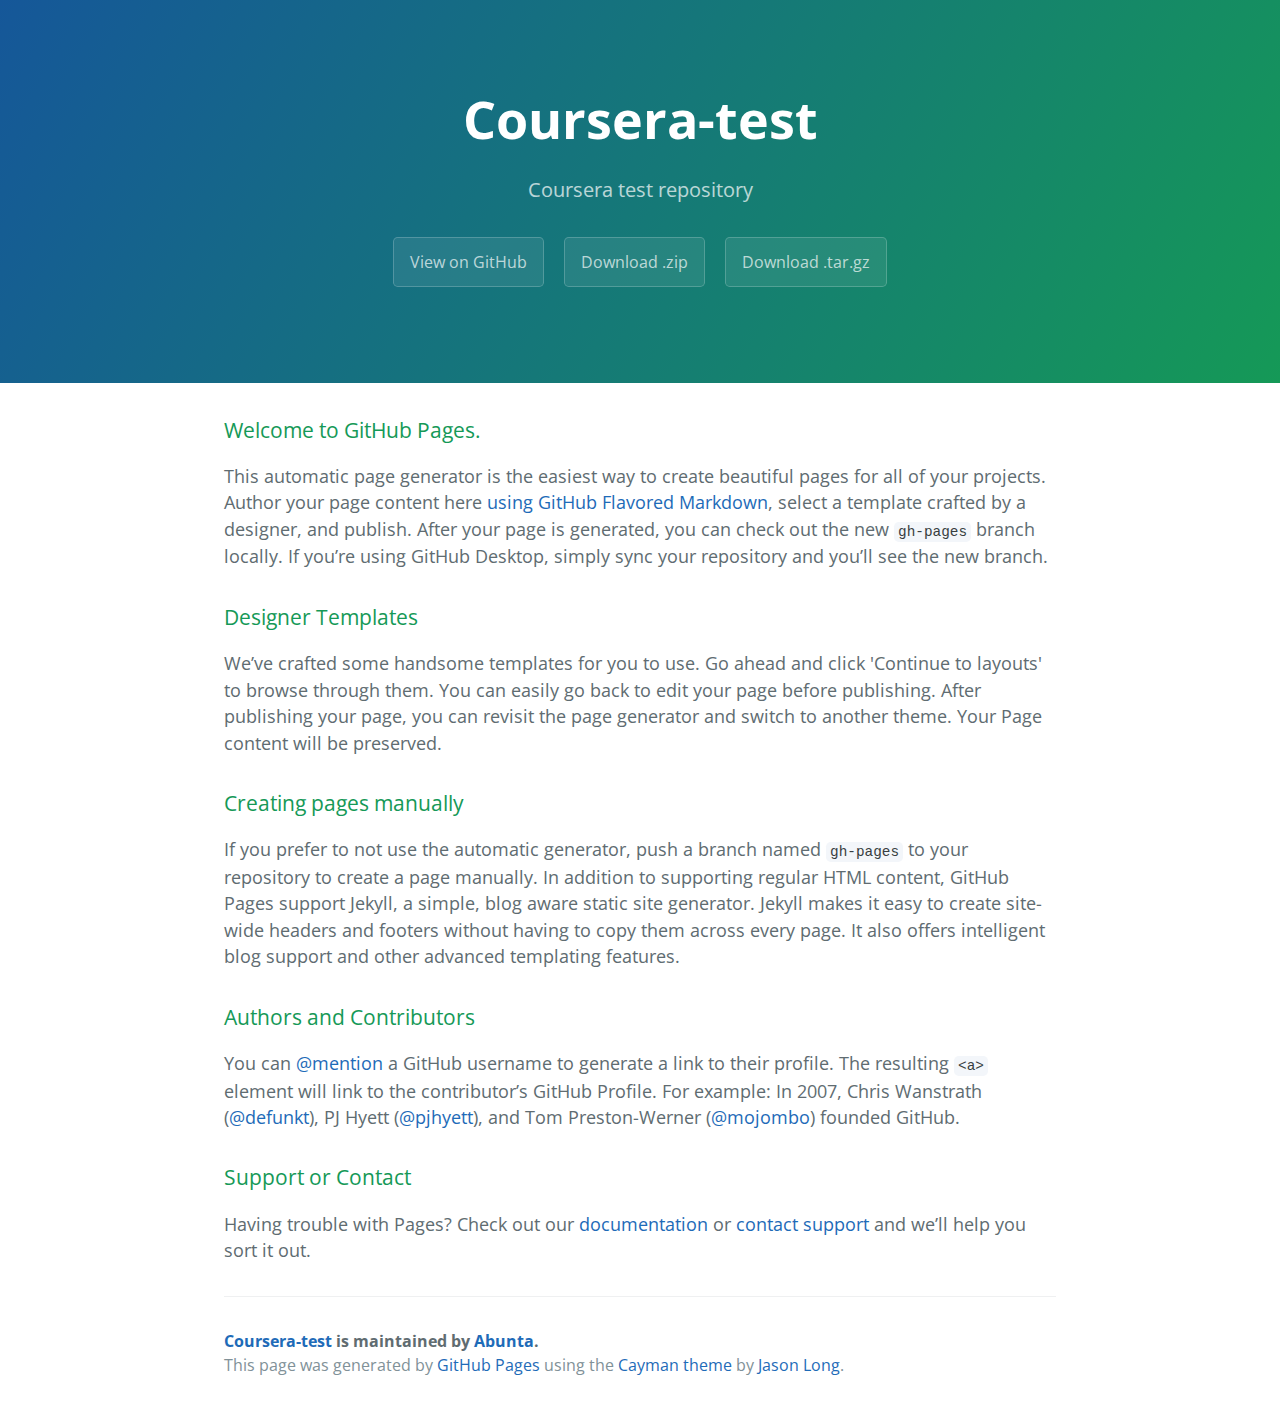
<file: index.html>
<!DOCTYPE html>
<html lang="en-us">
  <head>
    <meta charset="UTF-8">
    <title>Coursera-test by Abunta</title>
    <meta name="viewport" content="width=device-width, initial-scale=1">
    <link rel="stylesheet" type="text/css" href="stylesheets/normalize.css" media="screen">
    <link href='https://fonts.googleapis.com/css?family=Open+Sans:400,700' rel='stylesheet' type='text/css'>
    <link rel="stylesheet" type="text/css" href="stylesheets/stylesheet.css" media="screen">
    <link rel="stylesheet" type="text/css" href="stylesheets/github-light.css" media="screen">
  </head>
  <body>
    <section class="page-header">
      <h1 class="project-name">Coursera-test</h1>
      <h2 class="project-tagline">Coursera test repository </h2>
      <a href="https://github.com/Abunta/coursera-test" class="btn">View on GitHub</a>
      <a href="https://github.com/Abunta/coursera-test/zipball/master" class="btn">Download .zip</a>
      <a href="https://github.com/Abunta/coursera-test/tarball/master" class="btn">Download .tar.gz</a>
    </section>

    <section class="main-content">
      <h3>
<a id="welcome-to-github-pages" class="anchor" href="#welcome-to-github-pages" aria-hidden="true"><span aria-hidden="true" class="octicon octicon-link"></span></a>Welcome to GitHub Pages.</h3>

<p>This automatic page generator is the easiest way to create beautiful pages for all of your projects. Author your page content here <a href="https://guides.github.com/features/mastering-markdown/">using GitHub Flavored Markdown</a>, select a template crafted by a designer, and publish. After your page is generated, you can check out the new <code>gh-pages</code> branch locally. If you’re using GitHub Desktop, simply sync your repository and you’ll see the new branch.</p>

<h3>
<a id="designer-templates" class="anchor" href="#designer-templates" aria-hidden="true"><span aria-hidden="true" class="octicon octicon-link"></span></a>Designer Templates</h3>

<p>We’ve crafted some handsome templates for you to use. Go ahead and click 'Continue to layouts' to browse through them. You can easily go back to edit your page before publishing. After publishing your page, you can revisit the page generator and switch to another theme. Your Page content will be preserved.</p>

<h3>
<a id="creating-pages-manually" class="anchor" href="#creating-pages-manually" aria-hidden="true"><span aria-hidden="true" class="octicon octicon-link"></span></a>Creating pages manually</h3>

<p>If you prefer to not use the automatic generator, push a branch named <code>gh-pages</code> to your repository to create a page manually. In addition to supporting regular HTML content, GitHub Pages support Jekyll, a simple, blog aware static site generator. Jekyll makes it easy to create site-wide headers and footers without having to copy them across every page. It also offers intelligent blog support and other advanced templating features.</p>

<h3>
<a id="authors-and-contributors" class="anchor" href="#authors-and-contributors" aria-hidden="true"><span aria-hidden="true" class="octicon octicon-link"></span></a>Authors and Contributors</h3>

<p>You can <a href="https://help.github.com/articles/basic-writing-and-formatting-syntax/#mentioning-users-and-teams" class="user-mention">@mention</a> a GitHub username to generate a link to their profile. The resulting <code>&lt;a&gt;</code> element will link to the contributor’s GitHub Profile. For example: In 2007, Chris Wanstrath (<a href="https://github.com/defunkt" class="user-mention">@defunkt</a>), PJ Hyett (<a href="https://github.com/pjhyett" class="user-mention">@pjhyett</a>), and Tom Preston-Werner (<a href="https://github.com/mojombo" class="user-mention">@mojombo</a>) founded GitHub.</p>

<h3>
<a id="support-or-contact" class="anchor" href="#support-or-contact" aria-hidden="true"><span aria-hidden="true" class="octicon octicon-link"></span></a>Support or Contact</h3>

<p>Having trouble with Pages? Check out our <a href="https://help.github.com/pages">documentation</a> or <a href="https://github.com/contact">contact support</a> and we’ll help you sort it out.</p>

      <footer class="site-footer">
        <span class="site-footer-owner"><a href="https://github.com/Abunta/coursera-test">Coursera-test</a> is maintained by <a href="https://github.com/Abunta">Abunta</a>.</span>

        <span class="site-footer-credits">This page was generated by <a href="https://pages.github.com">GitHub Pages</a> using the <a href="https://github.com/jasonlong/cayman-theme">Cayman theme</a> by <a href="https://twitter.com/jasonlong">Jason Long</a>.</span>
      </footer>

    </section>

  
  </body>
</html>
</file>
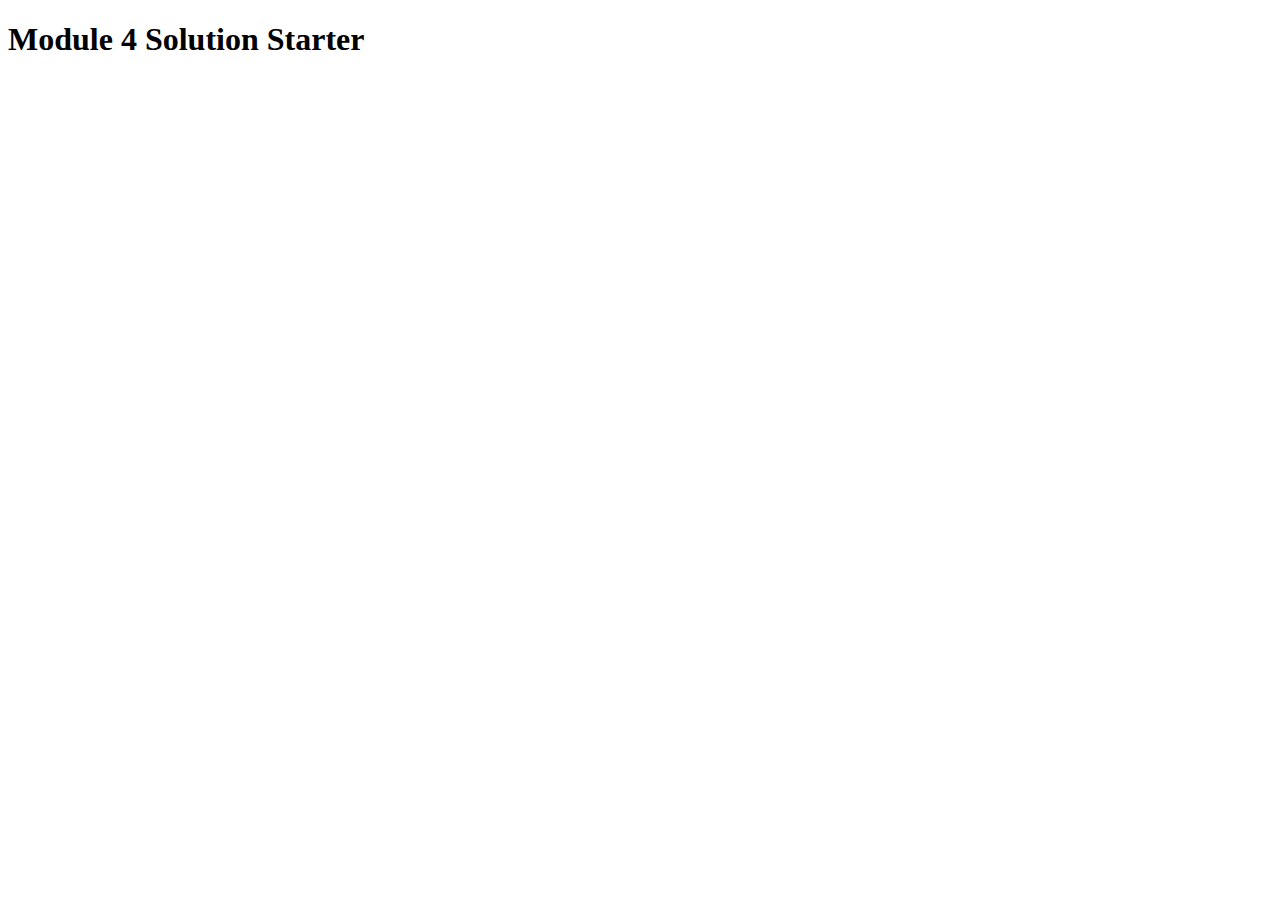
<file: module4-solution/index.html>
<!DOCTYPE html>
<html>
<head>
  <meta charset="utf-8">
  <title>Module 4 Solution Starter</title>
  <script>
    var names = []; // DO NOT REMOVE
  </script>
  <script src="SpeakHello.js"></script>
  <script src="SpeakGoodBye.js"></script>
  <script src="script.js"></script>
</head>
<body>
  <h1>Module 4 Solution Starter</h1>
</body>
</html>
</file>
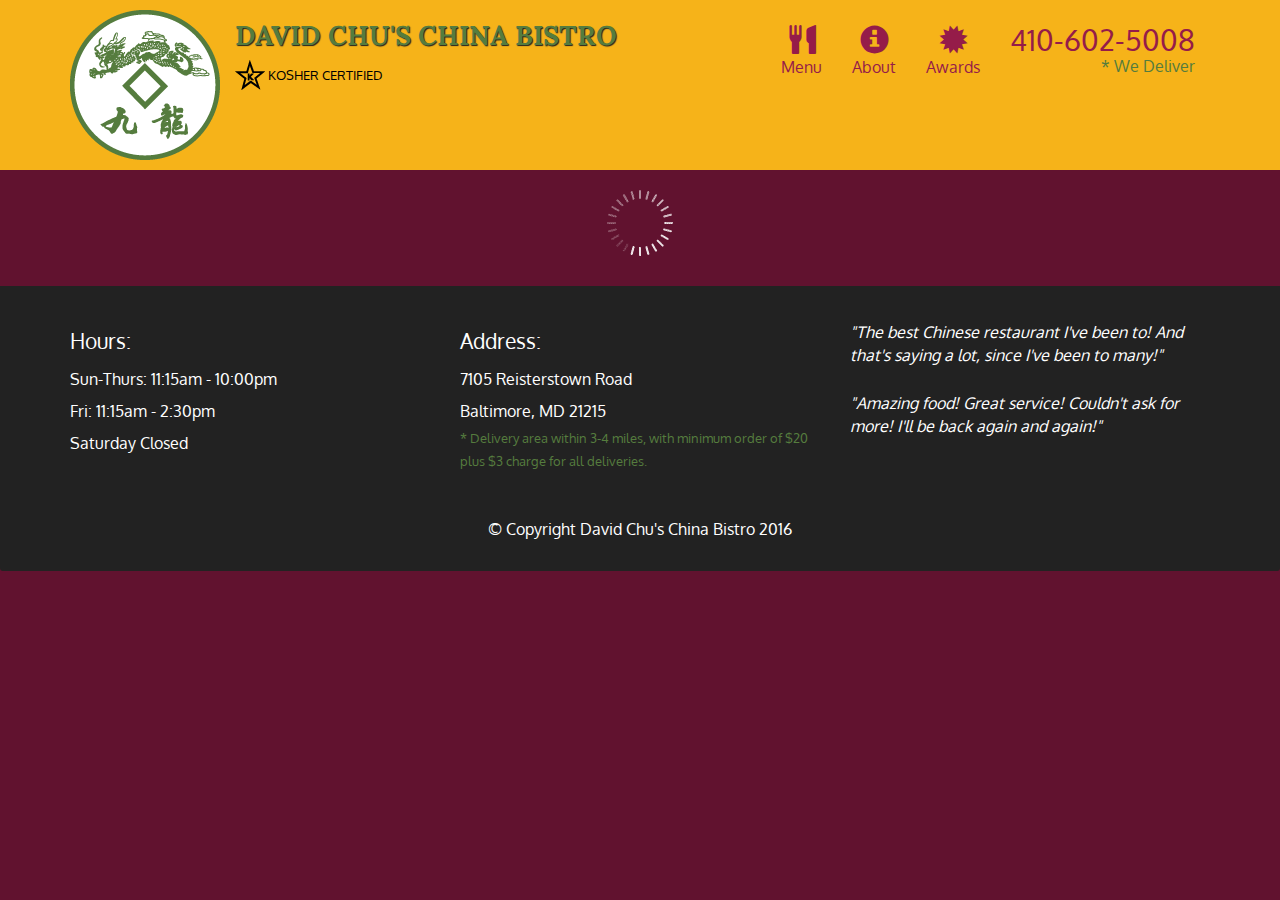
<file: module5-solution/index.html>
<!doctype html>
<html lang="en">
  <head>
    <meta charset="utf-8">
    <meta http-equiv="X-UA-Compatible" content="IE=edge">
    <meta name="viewport" content="width=device-width, initial-scale=1">
    <title>David Chu's China Bistro</title>
    <link rel="stylesheet" href="css/bootstrap.min.css">
    <link rel="stylesheet" href="css/styles.css">
    <link href='https://fonts.googleapis.com/css?family=Oxygen:400,300,700' rel='stylesheet' type='text/css'>
    <link href='https://fonts.googleapis.com/css?family=Lora' rel='stylesheet' type='text/css'>
  </head>
<body>
  <header>
    <nav id="header-nav" class="navbar navbar-default">
      <div class="container">
        <div class="navbar-header">
          <a href="index.html" class="pull-left visible-md visible-lg">
            <div id="logo-img" alt="Logo image"></div>
          </a>

          <div class="navbar-brand">
            <a href="index.html"><h1>David Chu's China Bistro</h1></a>
            <p>
              <img src="images/star-k-logo.png" alt="Kosher certification">
              <span>Kosher Certified</span>
            </p>
          </div>

          <button id="navbarToggle" type="button" class="navbar-toggle collapsed" data-toggle="collapse" data-target="#collapsable-nav" aria-expanded="false">
            <span class="sr-only">Toggle navigation</span>
            <span class="icon-bar"></span>
            <span class="icon-bar"></span>
            <span class="icon-bar"></span>
          </button>
        </div>
        
        <div id="collapsable-nav" class="collapse navbar-collapse">
           <ul id="nav-list" class="nav navbar-nav navbar-right">
            <li id="navHomeButton" class="visible-xs active">
              <a href="index.html">
                <span class="glyphicon glyphicon-home"></span> Home</a>
            </li>
            <li id="navMenuButton">
              <a href="#" onclick="$dc.loadMenuCategories();">
                <span class="glyphicon glyphicon-cutlery"></span><br class="hidden-xs"> Menu</a>
            </li>
            <li>
              <a href="#">
                <span class="glyphicon glyphicon-info-sign"></span><br class="hidden-xs"> About</a>
            </li>
            <li>
              <a href="#">
                <span class="glyphicon glyphicon-certificate"></span><br class="hidden-xs"> Awards</a>
            </li>
            <li id="phone" class="hidden-xs">
              <a href="tel:410-602-5008">
                <span>410-602-5008</span></a><div>* We Deliver</div>
            </li>
          </ul><!-- #nav-list -->
        </div><!-- .collapse .navbar-collapse -->
      </div><!-- .container -->
    </nav><!-- #header-nav -->
  </header>

  <div id="call-btn" class="visible-xs">
    <a class="btn" href="tel:410-602-5008">
    <span class="glyphicon glyphicon-earphone"></span>
    410-602-5008
    </a>
  </div>
  <div id="xs-deliver" class="text-center visible-xs">* We Deliver</div>

  <div id="main-content" class="container"></div>

  <footer class="panel-footer">
    <div class="container">
      <div class="row">
        <section id="hours" class="col-sm-4">
          <span>Hours:</span><br>
          Sun-Thurs: 11:15am - 10:00pm<br>
          Fri: 11:15am - 2:30pm<br>
          Saturday Closed
          <hr class="visible-xs">
        </section>
        <section id="address" class="col-sm-4">
          <span>Address:</span><br>
          7105 Reisterstown Road<br>
          Baltimore, MD 21215
          <p>* Delivery area within 3-4 miles, with minimum order of $20 plus $3 charge for all deliveries.</p>
          <hr class="visible-xs">
        </section>
        <section id="testimonials" class="col-sm-4">
          <p>"The best Chinese restaurant I've been to! And that's saying a lot, since I've been to many!"</p>
          <p>"Amazing food! Great service! Couldn't ask for more! I'll be back again and again!"</p>
        </section>
      </div>
      <div class="text-center">&copy; Copyright David Chu's China Bistro 2016</div>
    </div>
  </footer>

  <!-- jQuery (Bootstrap JS plugins depend on it) -->
  <script src="js/jquery-2.1.4.min.js"></script>
  <script src="js/bootstrap.min.js"></script>
  <script src="js/ajax-utils.js"></script>
  <script src="js/script.js"></script>
</body>
</html>
</file>
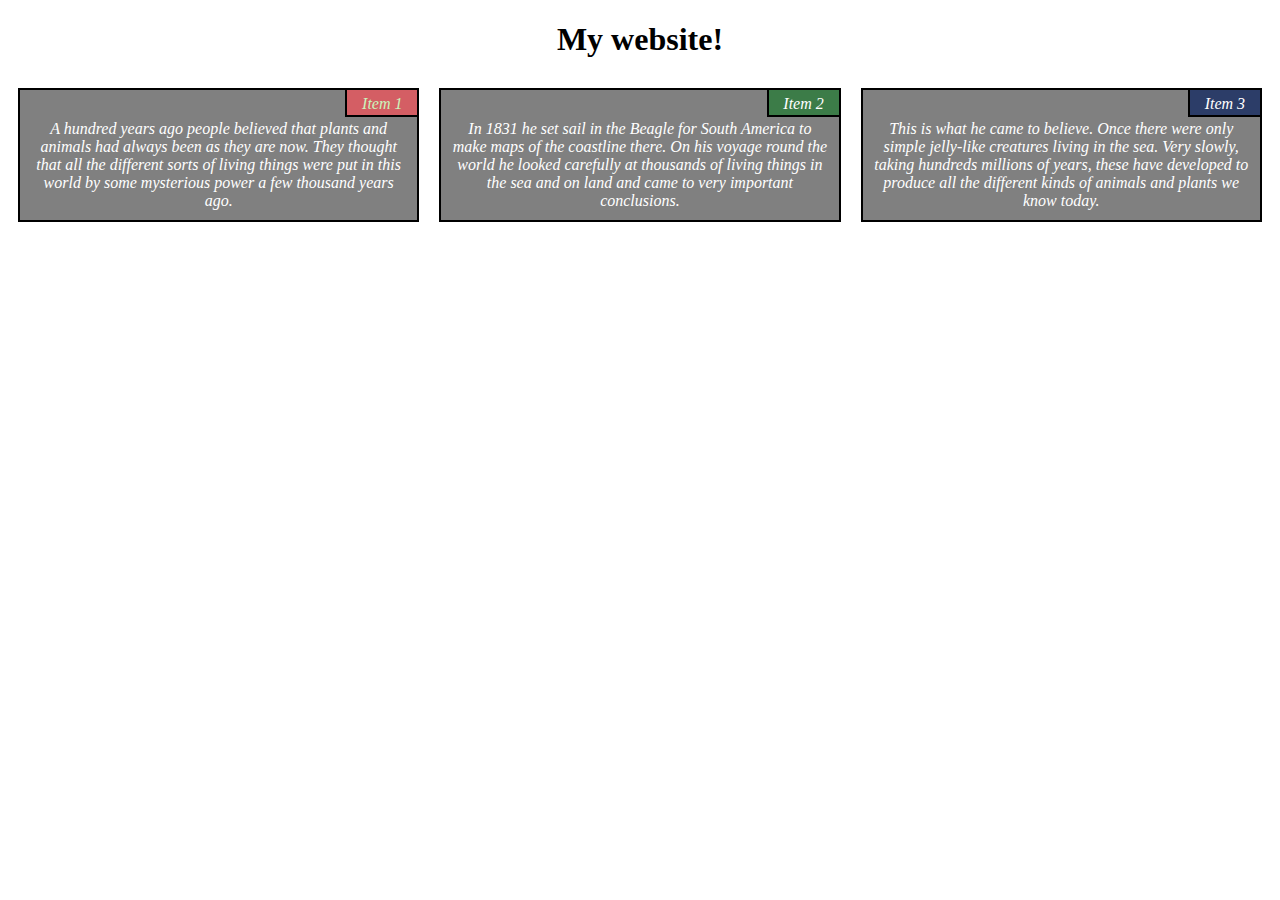
<file: site/index.html>
<!DOCTYPE html>
<html>
	<head>
	<meta charset="utf-8">
	<meta http-equiv="X-UA-Compatible" content="IE=edge">
	<meta name="viewport" content="width=device-width, initial-scale=1">
	<title>My super site</title>
	<link rel="stylesheet" href="css/styles.css">

</head>
<body>
<h1>My website!</h1>

<div class = "row">
	<div class = "col-lg-4 col-md-6 col-sm-12"><p>A hundred years ago people believed that plants and animals had always been as they are now. They thought that all the different sorts of living things were put in this world by some mysterious power a few thousand years ago.</p>
	<p class = "p1">Item 1</p>
	</div>

	<div class = "col-lg-4 col-md-6 col-sm-12"><p>In 1831 he set sail in the Beagle for South America to make maps of the coastline there. On his voyage round the world he looked carefully at thousands of living things in the sea and on land and came to very important conclusions.</p>
	<p class = "p2">Item 2</p>
	</div>

	<div class = "col-lg-4 col-md-12 col-sm-12"><p>This is what he came to believe. Once there were only simple jelly-like creatures living in the sea. Very slowly, taking hundreds millions of years, these have developed to produce all the different kinds of animals and plants we know today.</p>
	<p class = "p3">Item 3</p>
	</div>
</div>
</body>
</html>
</file>
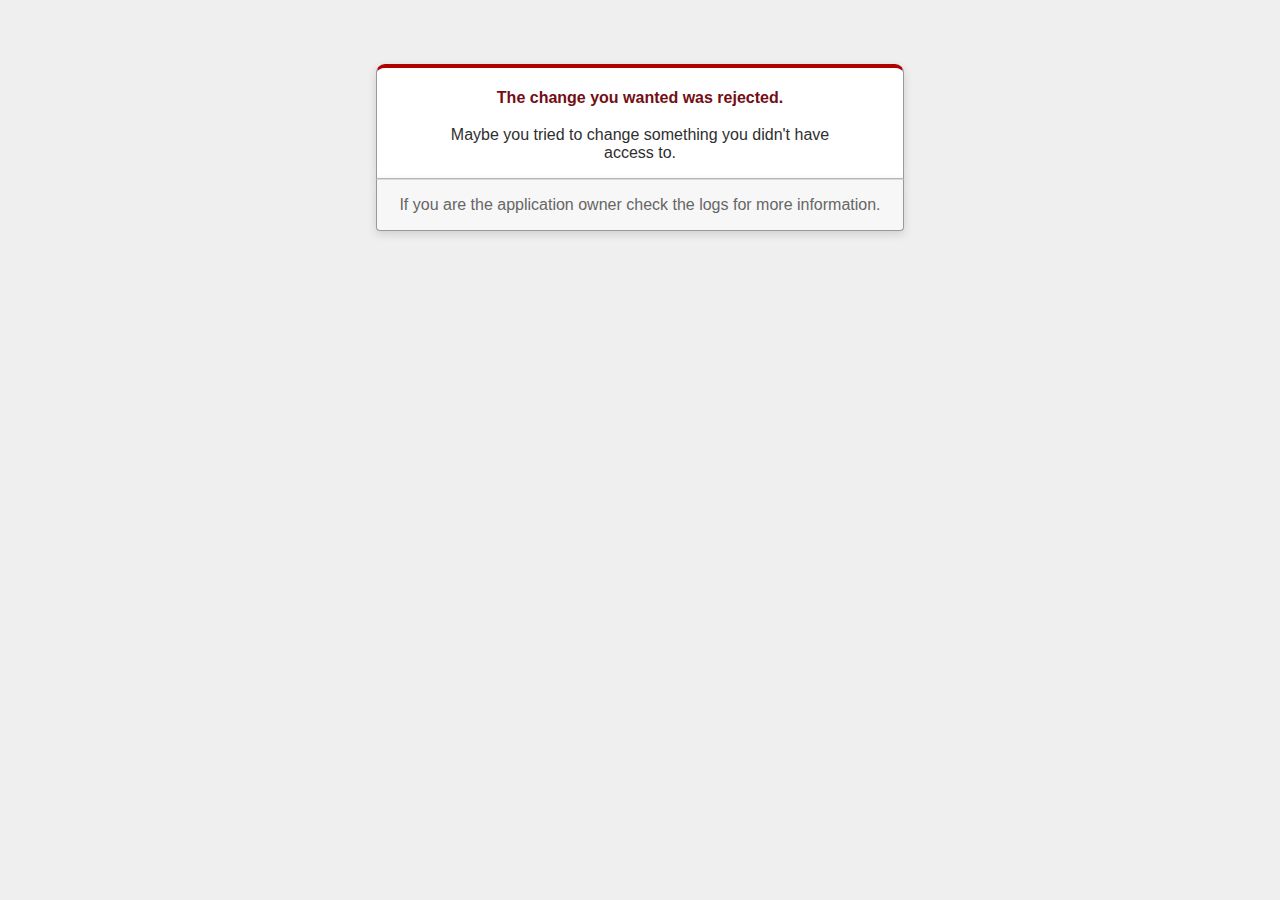
<file: assignment01-Recipe-Hunter/recipefinder/public/422.html>
<!DOCTYPE html>
<html>
<head>
  <title>The change you wanted was rejected (422)</title>
  <meta name="viewport" content="width=device-width,initial-scale=1">
  <style>
  body {
    background-color: #EFEFEF;
    color: #2E2F30;
    text-align: center;
    font-family: arial, sans-serif;
    margin: 0;
  }

  div.dialog {
    width: 95%;
    max-width: 33em;
    margin: 4em auto 0;
  }

  div.dialog > div {
    border: 1px solid #CCC;
    border-right-color: #999;
    border-left-color: #999;
    border-bottom-color: #BBB;
    border-top: #B00100 solid 4px;
    border-top-left-radius: 9px;
    border-top-right-radius: 9px;
    background-color: white;
    padding: 7px 12% 0;
    box-shadow: 0 3px 8px rgba(50, 50, 50, 0.17);
  }

  h1 {
    font-size: 100%;
    color: #730E15;
    line-height: 1.5em;
  }

  div.dialog > p {
    margin: 0 0 1em;
    padding: 1em;
    background-color: #F7F7F7;
    border: 1px solid #CCC;
    border-right-color: #999;
    border-left-color: #999;
    border-bottom-color: #999;
    border-bottom-left-radius: 4px;
    border-bottom-right-radius: 4px;
    border-top-color: #DADADA;
    color: #666;
    box-shadow: 0 3px 8px rgba(50, 50, 50, 0.17);
  }
  </style>
</head>

<body>
  <!-- This file lives in public/422.html -->
  <div class="dialog">
    <div>
      <h1>The change you wanted was rejected.</h1>
      <p>Maybe you tried to change something you didn't have access to.</p>
    </div>
    <p>If you are the application owner check the logs for more information.</p>
  </div>
</body>
</html>
</file>
<file: stylesheets/stylesheet.css>
* {
  box-sizing: border-box; }

body {
  padding: 0;
  margin: 0;
  font-family: "Open Sans", "Helvetica Neue", Helvetica, Arial, sans-serif;
  font-size: 16px;
  line-height: 1.5;
  color: #606c71; }

a {
  color: #1e6bb8;
  text-decoration: none; }
  a:hover {
    text-decoration: underline; }

.btn {
  display: inline-block;
  margin-bottom: 1rem;
  color: rgba(255, 255, 255, 0.7);
  background-color: rgba(255, 255, 255, 0.08);
  border-color: rgba(255, 255, 255, 0.2);
  border-style: solid;
  border-width: 1px;
  border-radius: 0.3rem;
  transition: color 0.2s, background-color 0.2s, border-color 0.2s; }
  .btn + .btn {
    margin-left: 1rem; }

.btn:hover {
  color: rgba(255, 255, 255, 0.8);
  text-decoration: none;
  background-color: rgba(255, 255, 255, 0.2);
  border-color: rgba(255, 255, 255, 0.3); }

@media screen and (min-width: 64em) {
  .btn {
    padding: 0.75rem 1rem; } }

@media screen and (min-width: 42em) and (max-width: 64em) {
  .btn {
    padding: 0.6rem 0.9rem;
    font-size: 0.9rem; } }

@media screen and (max-width: 42em) {
  .btn {
    display: block;
    width: 100%;
    padding: 0.75rem;
    font-size: 0.9rem; }
    .btn + .btn {
      margin-top: 1rem;
      margin-left: 0; } }

.page-header {
  color: #fff;
  text-align: center;
  background-color: #159957;
  background-image: linear-gradient(120deg, #155799, #159957); }

@media screen and (min-width: 64em) {
  .page-header {
    padding: 5rem 6rem; } }

@media screen and (min-width: 42em) and (max-width: 64em) {
  .page-header {
    padding: 3rem 4rem; } }

@media screen and (max-width: 42em) {
  .page-header {
    padding: 2rem 1rem; } }

.project-name {
  margin-top: 0;
  margin-bottom: 0.1rem; }

@media screen and (min-width: 64em) {
  .project-name {
    font-size: 3.25rem; } }

@media screen and (min-width: 42em) and (max-width: 64em) {
  .project-name {
    font-size: 2.25rem; } }

@media screen and (max-width: 42em) {
  .project-name {
    font-size: 1.75rem; } }

.project-tagline {
  margin-bottom: 2rem;
  font-weight: normal;
  opacity: 0.7; }

@media screen and (min-width: 64em) {
  .project-tagline {
    font-size: 1.25rem; } }

@media screen and (min-width: 42em) and (max-width: 64em) {
  .project-tagline {
    font-size: 1.15rem; } }

@media screen and (max-width: 42em) {
  .project-tagline {
    font-size: 1rem; } }

.main-content :first-child {
  margin-top: 0; }
.main-content img {
  max-width: 100%; }
.main-content h1, .main-content h2, .main-content h3, .main-content h4, .main-content h5, .main-content h6 {
  margin-top: 2rem;
  margin-bottom: 1rem;
  font-weight: normal;
  color: #159957; }
.main-content p {
  margin-bottom: 1em; }
.main-content code {
  padding: 2px 4px;
  font-family: Consolas, "Liberation Mono", Menlo, Courier, monospace;
  font-size: 0.9rem;
  color: #383e41;
  background-color: #f3f6fa;
  border-radius: 0.3rem; }
.main-content pre {
  padding: 0.8rem;
  margin-top: 0;
  margin-bottom: 1rem;
  font: 1rem Consolas, "Liberation Mono", Menlo, Courier, monospace;
  color: #567482;
  word-wrap: normal;
  background-color: #f3f6fa;
  border: solid 1px #dce6f0;
  border-radius: 0.3rem; }
  .main-content pre > code {
    padding: 0;
    margin: 0;
    font-size: 0.9rem;
    color: #567482;
    word-break: normal;
    white-space: pre;
    background: transparent;
    border: 0; }
.main-content .highlight {
  margin-bottom: 1rem; }
  .main-content .highlight pre {
    margin-bottom: 0;
    word-break: normal; }
.main-content .highlight pre, .main-content pre {
  padding: 0.8rem;
  overflow: auto;
  font-size: 0.9rem;
  line-height: 1.45;
  border-radius: 0.3rem; }
.main-content pre code, .main-content pre tt {
  display: inline;
  max-width: initial;
  padding: 0;
  margin: 0;
  overflow: initial;
  line-height: inherit;
  word-wrap: normal;
  background-color: transparent;
  border: 0; }
  .main-content pre code:before, .main-content pre code:after, .main-content pre tt:before, .main-content pre tt:after {
    content: normal; }
.main-content ul, .main-content ol {
  margin-top: 0; }
.main-content blockquote {
  padding: 0 1rem;
  margin-left: 0;
  color: #819198;
  border-left: 0.3rem solid #dce6f0; }
  .main-content blockquote > :first-child {
    margin-top: 0; }
  .main-content blockquote > :last-child {
    margin-bottom: 0; }
.main-content table {
  display: block;
  width: 100%;
  overflow: auto;
  word-break: normal;
  word-break: keep-all; }
  .main-content table th {
    font-weight: bold; }
  .main-content table th, .main-content table td {
    padding: 0.5rem 1rem;
    border: 1px solid #e9ebec; }
.main-content dl {
  padding: 0; }
  .main-content dl dt {
    padding: 0;
    margin-top: 1rem;
    font-size: 1rem;
    font-weight: bold; }
  .main-content dl dd {
    padding: 0;
    margin-bottom: 1rem; }
.main-content hr {
  height: 2px;
  padding: 0;
  margin: 1rem 0;
  background-color: #eff0f1;
  border: 0; }

@media screen and (min-width: 64em) {
  .main-content {
    max-width: 64rem;
    padding: 2rem 6rem;
    margin: 0 auto;
    font-size: 1.1rem; } }

@media screen and (min-width: 42em) and (max-width: 64em) {
  .main-content {
    padding: 2rem 4rem;
    font-size: 1.1rem; } }

@media screen and (max-width: 42em) {
  .main-content {
    padding: 2rem 1rem;
    font-size: 1rem; } }

.site-footer {
  padding-top: 2rem;
  margin-top: 2rem;
  border-top: solid 1px #eff0f1; }

.site-footer-owner {
  display: block;
  font-weight: bold; }

.site-footer-credits {
  color: #819198; }

@media screen and (min-width: 64em) {
  .site-footer {
    font-size: 1rem; } }

@media screen and (min-width: 42em) and (max-width: 64em) {
  .site-footer {
    font-size: 1rem; } }

@media screen and (max-width: 42em) {
  .site-footer {
    font-size: 0.9rem; } }
</file>
<file: stylesheets/github-light.css>
/*
The MIT License (MIT)

Copyright (c) 2016 GitHub, Inc.

Permission is hereby granted, free of charge, to any person obtaining a copy
of this software and associated documentation files (the "Software"), to deal
in the Software without restriction, including without limitation the rights
to use, copy, modify, merge, publish, distribute, sublicense, and/or sell
copies of the Software, and to permit persons to whom the Software is
furnished to do so, subject to the following conditions:

The above copyright notice and this permission notice shall be included in all
copies or substantial portions of the Software.

THE SOFTWARE IS PROVIDED "AS IS", WITHOUT WARRANTY OF ANY KIND, EXPRESS OR
IMPLIED, INCLUDING BUT NOT LIMITED TO THE WARRANTIES OF MERCHANTABILITY,
FITNESS FOR A PARTICULAR PURPOSE AND NONINFRINGEMENT. IN NO EVENT SHALL THE
AUTHORS OR COPYRIGHT HOLDERS BE LIABLE FOR ANY CLAIM, DAMAGES OR OTHER
LIABILITY, WHETHER IN AN ACTION OF CONTRACT, TORT OR OTHERWISE, ARISING FROM,
OUT OF OR IN CONNECTION WITH THE SOFTWARE OR THE USE OR OTHER DEALINGS IN THE
SOFTWARE.

*/

.pl-c /* comment */ {
  color: #969896;
}

.pl-c1 /* constant, variable.other.constant, support, meta.property-name, support.constant, support.variable, meta.module-reference, markup.raw, meta.diff.header */,
.pl-s .pl-v /* string variable */ {
  color: #0086b3;
}

.pl-e /* entity */,
.pl-en /* entity.name */ {
  color: #795da3;
}

.pl-smi /* variable.parameter.function, storage.modifier.package, storage.modifier.import, storage.type.java, variable.other */,
.pl-s .pl-s1 /* string source */ {
  color: #333;
}

.pl-ent /* entity.name.tag */ {
  color: #63a35c;
}

.pl-k /* keyword, storage, storage.type */ {
  color: #a71d5d;
}

.pl-s /* string */,
.pl-pds /* punctuation.definition.string, string.regexp.character-class */,
.pl-s .pl-pse .pl-s1 /* string punctuation.section.embedded source */,
.pl-sr /* string.regexp */,
.pl-sr .pl-cce /* string.regexp constant.character.escape */,
.pl-sr .pl-sre /* string.regexp source.ruby.embedded */,
.pl-sr .pl-sra /* string.regexp string.regexp.arbitrary-repitition */ {
  color: #183691;
}

.pl-v /* variable */ {
  color: #ed6a43;
}

.pl-id /* invalid.deprecated */ {
  color: #b52a1d;
}

.pl-ii /* invalid.illegal */ {
  color: #f8f8f8;
  background-color: #b52a1d;
}

.pl-sr .pl-cce /* string.regexp constant.character.escape */ {
  font-weight: bold;
  color: #63a35c;
}

.pl-ml /* markup.list */ {
  color: #693a17;
}

.pl-mh /* markup.heading */,
.pl-mh .pl-en /* markup.heading entity.name */,
.pl-ms /* meta.separator */ {
  font-weight: bold;
  color: #1d3e81;
}

.pl-mq /* markup.quote */ {
  color: #008080;
}

.pl-mi /* markup.italic */ {
  font-style: italic;
  color: #333;
}

.pl-mb /* markup.bold */ {
  font-weight: bold;
  color: #333;
}

.pl-md /* markup.deleted, meta.diff.header.from-file */ {
  color: #bd2c00;
  background-color: #ffecec;
}

.pl-mi1 /* markup.inserted, meta.diff.header.to-file */ {
  color: #55a532;
  background-color: #eaffea;
}

.pl-mdr /* meta.diff.range */ {
  font-weight: bold;
  color: #795da3;
}

.pl-mo /* meta.output */ {
  color: #1d3e81;
}
</file>
<file: module5-solution/css/styles.css>
body {
  font-size: 16px;
  color: #fff;
  background-color: #61122f;
  font-family: 'Oxygen', sans-serif;
}

/** HEADER **/
#header-nav {
  background-color: #f6b319;
  border-radius: 0;
  border: 0;
}

#logo-img {
  background: url('../images/restaurant-logo_large.png') no-repeat;
  width: 150px;
  height: 150px;
  margin: 10px 15px 10px 0;
}

.navbar-brand {
  padding-top: 25px;
}
.navbar-brand h1 { /* Restaurant name */
  font-family: 'Lora', serif;
  color: #557c3e;
  font-size: 1.5em;
  text-transform: uppercase;
  font-weight: bold;
  text-shadow: 1px 1px 1px #222;
  margin-top: 0;
  margin-bottom: 0;
  line-height: .75;
}
.navbar-brand a:hover, .navbar-brand a:focus {
  text-decoration: none;
}
.navbar-brand p { /* Kosher cert */
  color: #000;
  text-transform: uppercase;
  font-size: .7em;
  margin-top: 15px;
}
.navbar-brand p span { /* Star-K */
  vertical-align: middle;
}

#nav-list {
  margin-top: 10px;
}
#nav-list a {
  color: #951C49;
  text-align: center;
}
#nav-list a:hover {
  background: #E7E7E7;
}
#nav-list a span {
  font-size: 1.8em;
}

#phone {
  margin-top: 5px;
}
#phone a { /* Phone number */
  text-align: right;
  padding-bottom: 0;
}
#phone div { /* We Deliver */
  color: #557c3e;
  text-align: right;
  padding-right: 15px;
}

.navbar-header button.navbar-toggle, .navbar-header .icon-bar {
  border: 1px solid #61122f;
}
.navbar-header button.navbar-toggle {
  clear: both;
  margin-top: -30px;
}
/* END HEADER */

/* FOOTER */
.panel-footer {
  margin-top: 30px;
  padding-top: 35px;
  padding-bottom: 30px;
  background-color: #222;
  border-top: 0;
}
.panel-footer div.row {
  margin-bottom: 35px;
}
#hours, #address {
  line-height: 2;
}
#hours > span, #address > span {
  font-size: 1.3em;
}
#address p {
  color: #557c3e;
  font-size: .8em;
  line-height: 1.8;
}
#testimonials {
  font-style: italic;
}
#testimonials p:nth-child(2) {
  margin-top: 25px;
}
/* END FOOTER */



/* HOME PAGE */
.container .jumbotron {
  box-shadow: 0 0 50px #3F0C1F;
  border: 2px solid #3F0C1F;
}

#menu-tile, #specials-tile, #map-tile {
  height: 250px;
  width: 100%;
  margin-bottom: 15px;
  position: relative;
  border: 2px solid #3F0C1F;
  overflow: hidden;
}
#menu-tile:hover, #specials-tile:hover, #map-tile:hover {
  box-shadow: 0 1px 5px 1px #cccccc;
}
#menu-tile {
  background: url('../images/menu-tile.jpg') no-repeat;
  background-position: center;
}
#specials-tile {
  background: url('../images/specials-tile.jpg') no-repeat;
  background-position: center;
}
#menu-tile span, #specials-tile span, #map-tile span {
  position: absolute;
  bottom: 0;
  right: 0;
  width: 100%;
  text-align: center;
  font-size: 1.6em;
  text-transform: uppercase;
  background-color: #000;
  color: #fff;
  opacity: .8;
}
/* END HOME PAGE */

/* MENU CATEGORIES PAGE */
.category-tile { 
  position: relative;
  border: 2px solid #3F0C1F;
  overflow: hidden;
  width: 200px;
  height: 200px;
  margin: 0 auto 15px;
}
.category-tile span {
  position: absolute;
  bottom: 0;
  right: 0;
  width: 100%;
  text-align: center;
  font-size: 1.2em;
  text-transform: uppercase;
  background-color: #000;
  color: #fff;
  opacity: .8;
}
.category-tile:hover {
  box-shadow: 0 1px 5px 1px #cccccc;
}

#menu-categories-title + div {
  margin-bottom: 50px;
}
/* END MENU CATEGORIES PAGE */

/* SINGLE CATEGORY PAGE */
.menu-item-tile {
  margin-bottom: 25px;
}
.menu-item-tile hr {
  width: 80%;
}
.menu-item-tile .menu-item-price {
  font-size: 1.1em;
  text-align: right;
  margin-top: -15px;
  margin-right: -15px;
}
.menu-item-tile .menu-item-price span {
  font-size: .6em;
}
.menu-item-photo {
  position: relative;
  border: 2px solid #3F0C1F; 
  overflow: hidden;
  padding: 0;
  margin-right: -15px;
  margin-left: auto;
  margin-bottom: 20px;
  max-width: 250px;
}
.menu-item-photo div {
  position: absolute;
  bottom: 0;
  right: 0;
  width: 80px;
  background-color: #557c3e;
  text-align: center;
}
.menu-item-description {
  padding-right: 30px;
}
h3.menu-item-title {
  margin: 0 0 10px;
}
.menu-item-details {
  font-size: .9em;
  font-style: italic;
}
/* END SINGLE CATEGORY PAGE */


/********** Large devices only **********/
@media (min-width: 1200px) {
  .container .jumbotron {
    background: url('../images/jumbotron_1200.jpg') no-repeat;
    height: 675px;
  }
}

/********** Medium devices only **********/
@media (min-width: 992px) and (max-width: 1199px) {
  /* Header */
  #logo-img {
    background: url('../images/restaurant-logo_medium.png') no-repeat;
    width: 100px;
    height: 100px;
    margin: 5px 5px 5px 0;
  }
  /* End Header */

  /* Home Page */
  .container .jumbotron {
    background: url('../images/jumbotron_992.jpg') no-repeat;
    height: 558px;
  }
  /* End Home Page */
}

/********** Small devices only **********/
@media (min-width: 768px) and (max-width: 991px) {
  /* Home Page */
  .container .jumbotron {
    background: url('../images/jumbotron_768.jpg') no-repeat;
    height: 432px;
  }
  /* End Home Page */
}

/********** Extra small devices only **********/
@media (max-width: 767px) {
  /* Header */
  .navbar-brand {
    padding-top: 10px;
    height: 80px;
  }
  .navbar-brand h1 { /* Restaurant name */
    padding-top: 10px;
    font-size: 5vw; /* 1vw = 1% of viewport width */
  }
  .navbar-brand p { /* Kosher cert */
    font-size: .6em;
    margin-top: 12px;
  }
  .navbar-brand p img { /* Star-K */
    height: 20px;
  }

  #collapsable-nav a { /* Collapsed nav menu text */
    font-size: 1.2em;
  }
  #collapsable-nav a span { /* Collapsed nav menu glyph */
    font-size: 1em;
    margin-right: 5px;
  }

  #call-btn > a {
    font-size: 1.5em;
    display: block;
    margin: 0 20px;
    padding: 10px;
    border: 2px solid #fff;
    background-color: #f6b319;
    color: #951c49;
  }
  #xs-deliver {
    margin-top: 5px;
    font-size: .7em;
    letter-spacing: .1em;
    text-transform: uppercase;
  }
  /* End Header */

  /* Footer */
  .panel-footer section {
    margin-bottom: 30px;
    text-align: center;
  }
  .panel-footer section:nth-child(3) {
    margin-bottom: 0; /* margin already exists on the whole row */
  }
  .panel-footer section hr {
    width: 50%;
  }
  /* End Footer */

  /* Home Page */
  .container .jumbotron {
    margin-top: 30px;
    padding: 0;
  }
  #menu-tile, #specials-tile {
    width: 360px;
    margin: 0 auto 15px;
  }

  .menu-item-photo {
    margin-right: auto;
  }
  .menu-item-tile .menu-item-price {
    text-align: center;
  }
  .menu-item-description {
    text-align: center;;
  }
}


/********** Super extra small devices Only :-) (e.g., iPhone 4) **********/
@media (max-width: 479px) {
  /* Header */
  .navbar-brand h1 { /* Restaurant name */
    padding-top: 5px;
    font-size: 6vw;
  }
  /* End Header */
  
  /* Home page */
  #menu-tile, #specials-tile {
    width: 280px;
    margin: 0 auto 15px;
  }

  .col-xxs-12 {
    position: relative;
    min-height: 1px;
    padding-right: 15px;
    padding-left: 15px;
    float: left;
    width: 100%;
  }
}
</file>
<file: site/css/styles.css>
<style>
*{
	box-sizing: border-box;
}

h1{
	text-align: center;
	margin-bottom: 30px;
}
.p1,.p2,.p3{
	position: absolute;
	width: 50px;
	height: 10px;
	text-align: center;
	padding-top: 5px;
	top:0;
	right:0;
}
.p1{
	background-color: #D45E64;
	color: #CAF5BC;
}
.p2{
	background-color: #3C7C48;
}
.p3{
	background-color: #2C3D68;
}

 div > p{
	border: solid black 2px;
	background-color: gray; 
	color: white;
	font-style: italic;
	margin-top: 0px;
	margin-right: 10px;
	margin-left: 10px;
	padding: 30px 10px 10px 10px;
	text-align: center;

}
.row{
	width: 100%
}
div{
	position: relative;
}
@media (min-width: 992px){
	.col-lg-4 {
		float: left;
		width: 33.33%;
		text-align: 33%;
	}
}
@media (min-width: 768px) and (max-width: 991px){
	.col-md-6, .col-md-12{
		float:left;
	}
	.col-md-6{
		width: 50%;
	}
	.col-md-12{
		width: 100%;
	}
}
@media (max-width: 767px){
	.col-sm-12{
		float:left;
		width: 100%;
}

</style>
</file>
